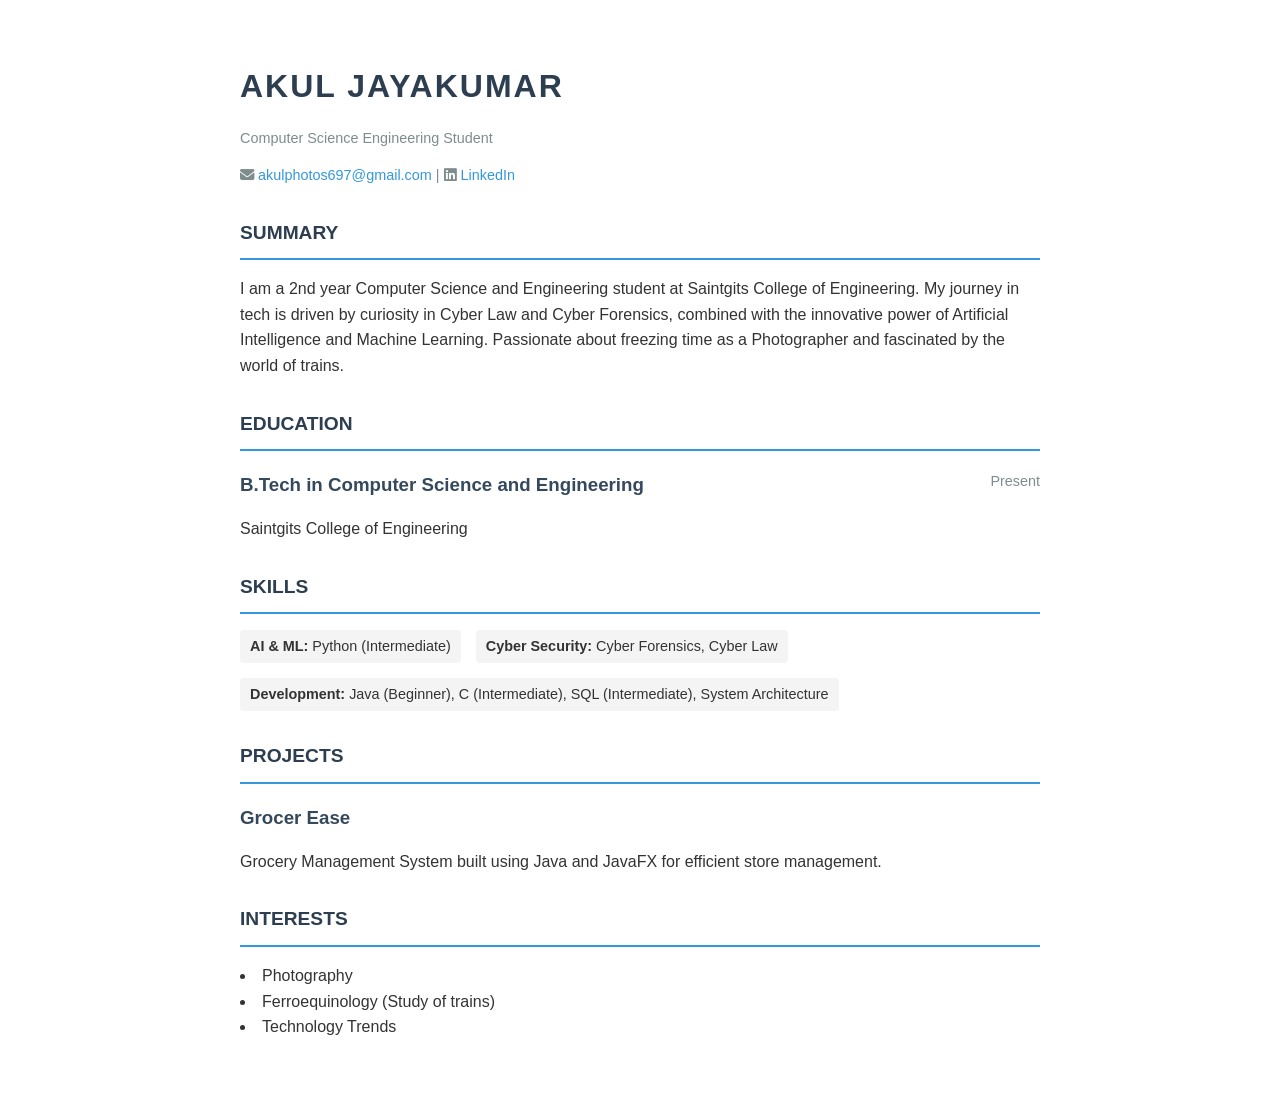
<file: assets/resume.html>
<!DOCTYPE html>
<html lang="en">

<head>
    <meta charset="UTF-8">
    <meta name="viewport" content="width=device-width, initial-scale=1.0">
    <title>Resume - Akul Jayakumar</title>
    <style>
        body {
            font-family: 'Segoe UI', Tahoma, Geneva, Verdana, sans-serif;
            line-height: 1.6;
            color: #333;
            max-width: 800px;
            margin: 0 auto;
            padding: 40px;
            background: #fff;
        }

        h1 {
            color: #2c3e50;
            margin-bottom: 5px;
            text-transform: uppercase;
            letter-spacing: 2px;
        }

        h2 {
            color: #2c3e50;
            border-bottom: 2px solid #3498db;
            padding-bottom: 10px;
            margin-top: 30px;
            text-transform: uppercase;
            font-size: 1.2em;
        }

        h3 {
            color: #34495e;
            margin-bottom: 5px;
        }

        .contact-info {
            margin-bottom: 30px;
            font-size: 0.9em;
            color: #7f8c8d;
        }

        .contact-info a {
            color: #3498db;
            text-decoration: none;
        }

        .section {
            margin-bottom: 20px;
        }

        .skill-list {
            display: flex;
            flex-wrap: wrap;
            gap: 15px;
        }

        .skill-item {
            background: #f4f4f4;
            padding: 5px 10px;
            border-radius: 4px;
            font-size: 0.9em;
        }

        .project-item,
        .education-item {
            margin-bottom: 15px;
        }

        .date {
            float: right;
            color: #7f8c8d;
            font-size: 0.9em;
        }

        @media print {
            body {
                padding: 0;
                margin: 2cm;
            }

            a {
                text-decoration: none;
                color: #000;
            }
        }
    </style>
    <link rel="stylesheet" href="https://cdnjs.cloudflare.com/ajax/libs/font-awesome/6.4.0/css/all.min.css">
</head>

<body>

    <header>
        <h1>Akul Jayakumar</h1>
        <div class="contact-info">
            <p>Computer Science Engineering Student</p>
            <p>
                <i class="fas fa-envelope"></i> <a href="mailto:akulphotos697@gmail.com">akulphotos697@gmail.com</a> |
                <i class="fab fa-linkedin"></i> <a
                    href="https://www.linkedin.com/in/akul-jayakumar-4a4b0a326">LinkedIn</a>
            </p>
        </div>
    </header>

    <div class="section">
        <h2>Summary</h2>
        <p>
            I am a 2nd year Computer Science and Engineering student at Saintgits College of Engineering.
            My journey in tech is driven by curiosity in Cyber Law and Cyber Forensics, combined with the
            innovative power of Artificial Intelligence and Machine Learning.
            Passionate about freezing time as a Photographer and fascinated by the world of trains.
        </p>
    </div>

    <div class="section">
        <h2>Education</h2>
        <div class="education-item">
            <span class="date">Present</span>
            <h3>B.Tech in Computer Science and Engineering</h3>
            <p>Saintgits College of Engineering</p>
        </div>
    </div>

    <div class="section">
        <h2>Skills</h2>
        <div class="skill-list">
            <div class="skill-item"><strong>AI & ML:</strong> Python (Intermediate)</div>
            <div class="skill-item"><strong>Cyber Security:</strong> Cyber Forensics, Cyber Law</div>
            <div class="skill-item"><strong>Development:</strong> Java (Beginner), C (Intermediate), SQL (Intermediate),
                System Architecture</div>
        </div>
    </div>

    <div class="section">
        <h2>Projects</h2>
        <div class="project-item">
            <h3>Grocer Ease</h3>
            <p>Grocery Management System built using Java and JavaFX for efficient store management.</p>
        </div>
    </div>

    <div class="section">
        <h2>Interests</h2>
        <ul style="list-style-position: inside; padding-left: 0;">
            <li>Photography</li>
            <li>Ferroequinology (Study of trains)</li>
            <li>Technology Trends</li>
        </ul>
    </div>

</body>

</html>
</file>
